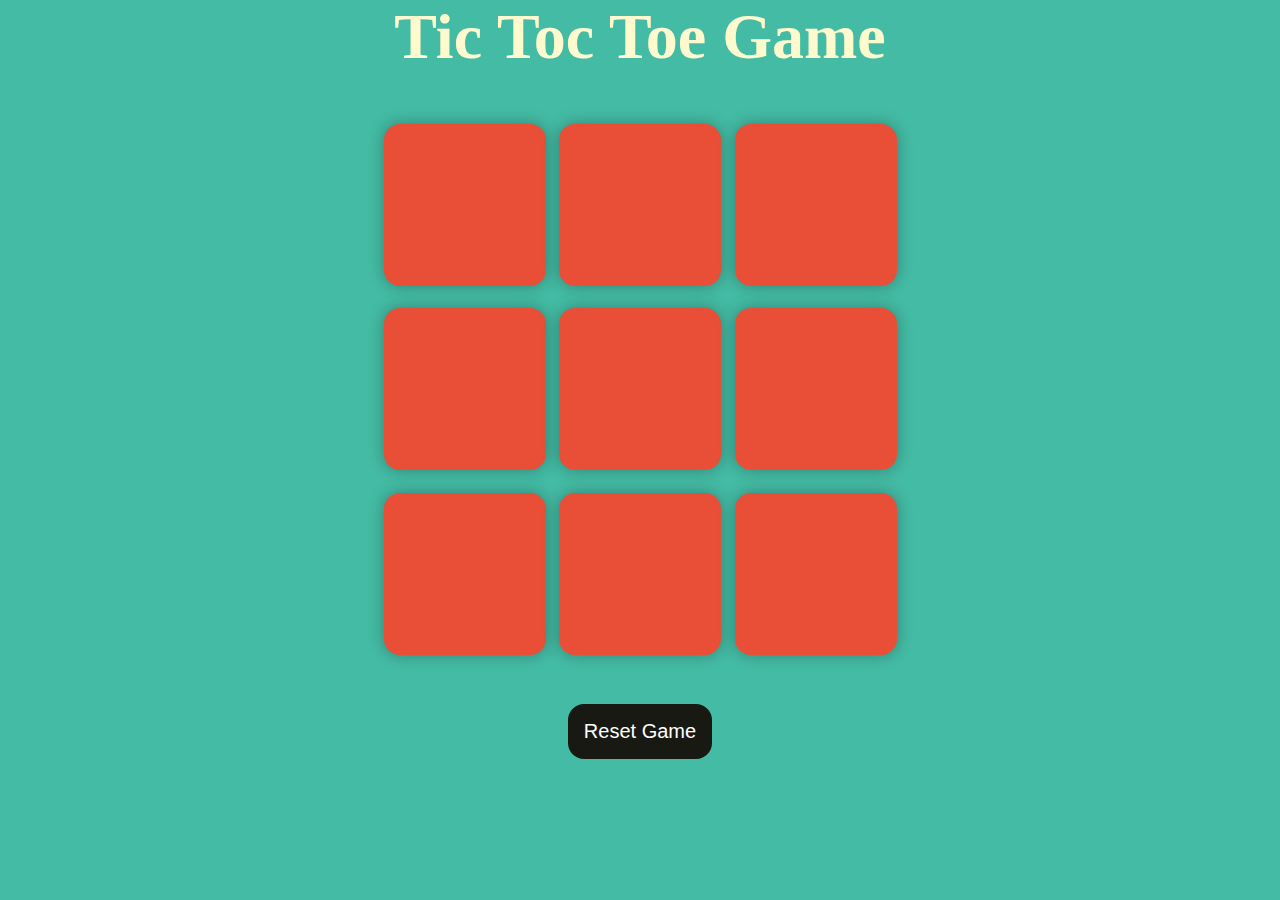
<file: Tic_Tac_Toe_Game/Index.html>
<!DOCTYPE html>
<html lang="en">
<head>
    <meta charset="UTF-8">
    <meta name="viewport" content="width=device-width, initial-scale=1.0">
    <title>Tic-Tac-Toe Game</title>
    <link rel="stylesheet" href="Style.css">
</head>
<body>
    <div class="msg-container hide">
        <p id="msg">Winner</p>
        <button id="new-btn">New Game</button>

    </div>
    <main>

        <h1>Tic Toc Toe Game</h1>
        <div class="container">

            <div class="game">
                <button class="box"></button>
                <button class="box"></button>
                <button class="box"></button>
                <button class="box"></button>
                <button class="box"></button>
                <button class="box"></button>
                <button class="box"></button>
                <button class="box"></button>
                <button class="box"></button>
            </div>
        </div>
        <button id="reset-btn">Reset Game</button>
    </main>

    <script src="./App.js"></script>
</body>
</html>
</file>
<file: Tic_Tac_Toe_Game/Style.css>
*{
    margin: 0;
    padding: 0;
}

body{
    background-color :#44BBA4;
    text-align: center;

}

h1{
    font-size: 4rem;
    color:#FFFACD;
    
}

.container{
    height:70vh ;
    display: flex;
    justify-content: center;
    align-items: center;

}

.game{
    height: 60vmin;
    width: 60vmin;
    display: flex;
    flex-wrap: wrap;
    justify-content: center;
    align-items: center;
    gap: 1.5vmin;
}
.box{
    height: 18vmin;
    width: 18vmin;
    border-radius: 1rem;
    border: none;
    box-shadow: 0 0 1rem rgba(0,0,0,0.3);
    font-size: 8vmin;
    color: #F6F7EB;
    background-color: #E94F37;
}
#reset-btn{
    padding: 1rem;
    font-size: 1.25rem;
    background-color: #191913;
    color: #fff;
    border-radius: 1rem;
    border: none;
}

#new-btn{
    padding: 1rem;
    font-size: 1.25rem;
    background-color: #191913;
    color: #fff;
    border-radius: 1rem;
    border: none;

}

#msg{
    color: #F6F7EB;
    font-size: 5vmin;
}

.msg-container{
    height: 100vmin;
    display: flex;
    flex-wrap: wrap;
    justify-content: center;
    align-items: center;
    flex-direction: column;
    gap: 4rem;
}

.hide{
    display: none;
}
</file>
